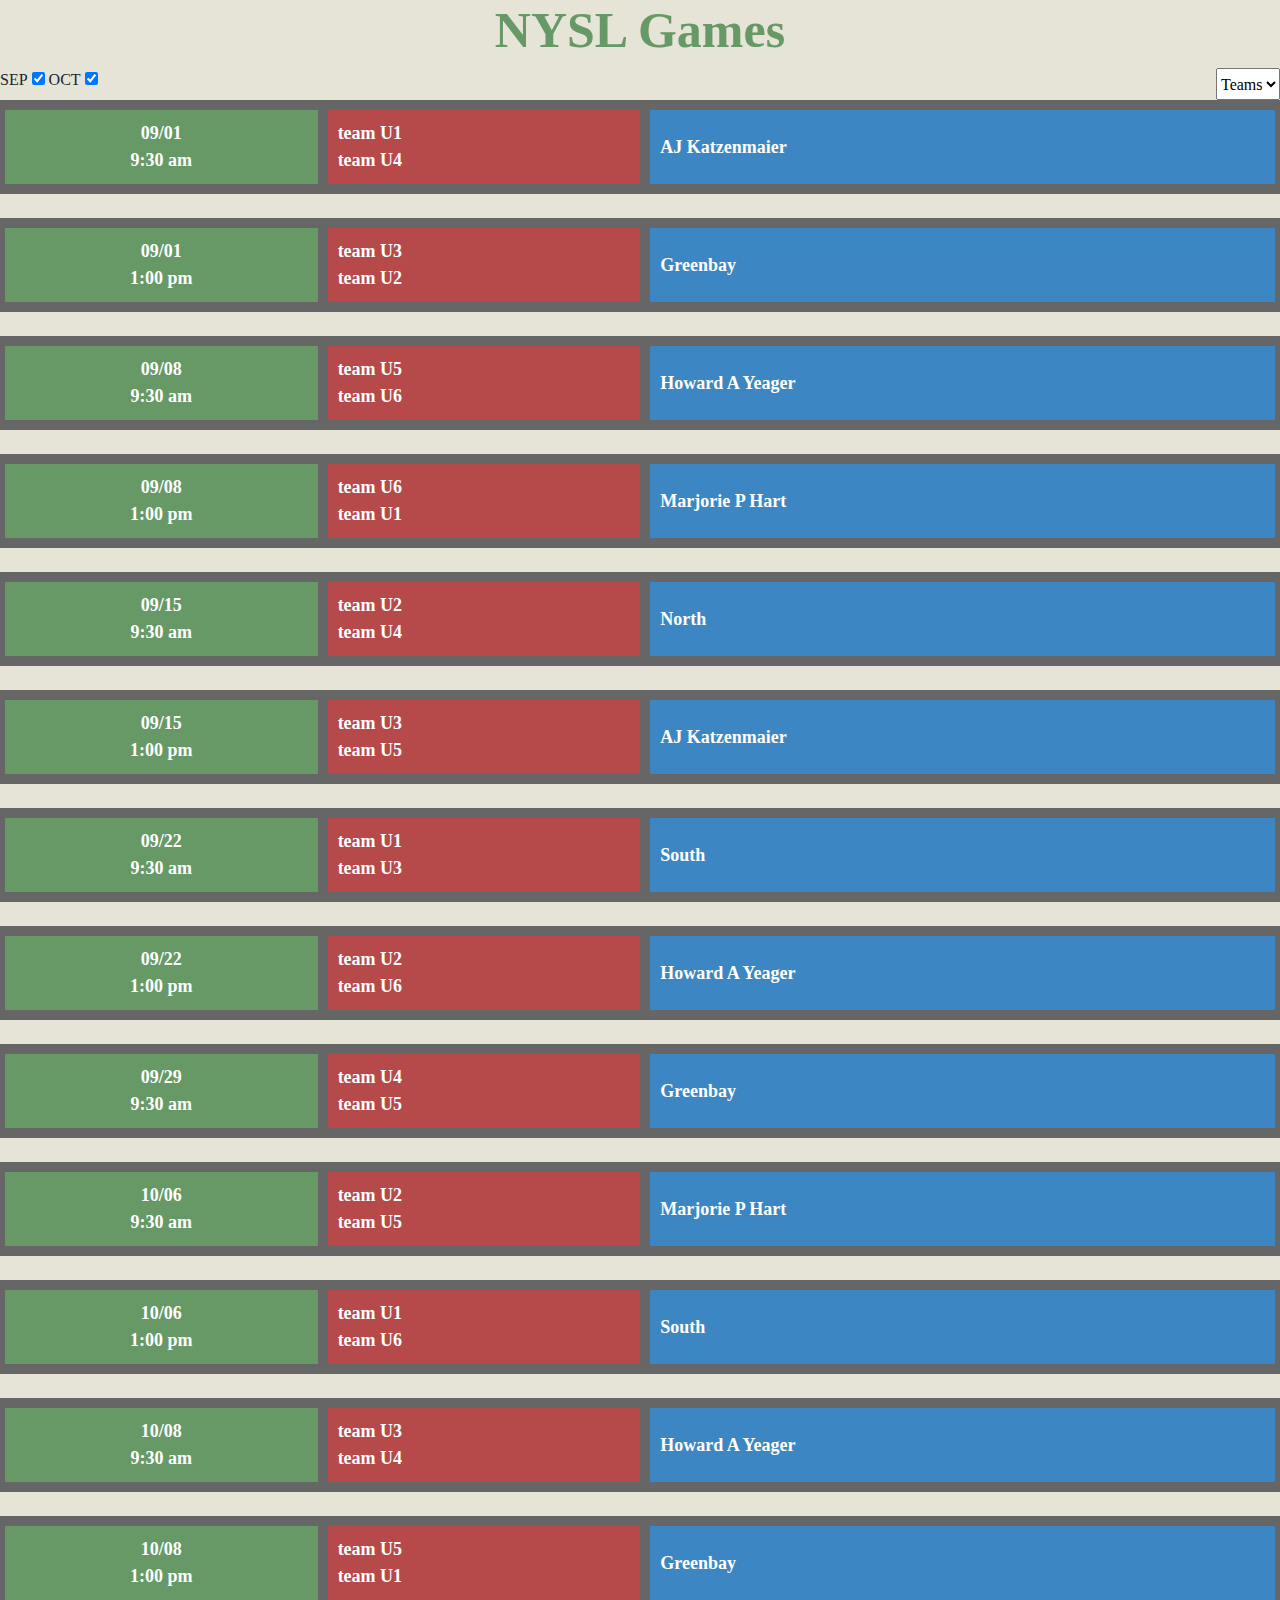
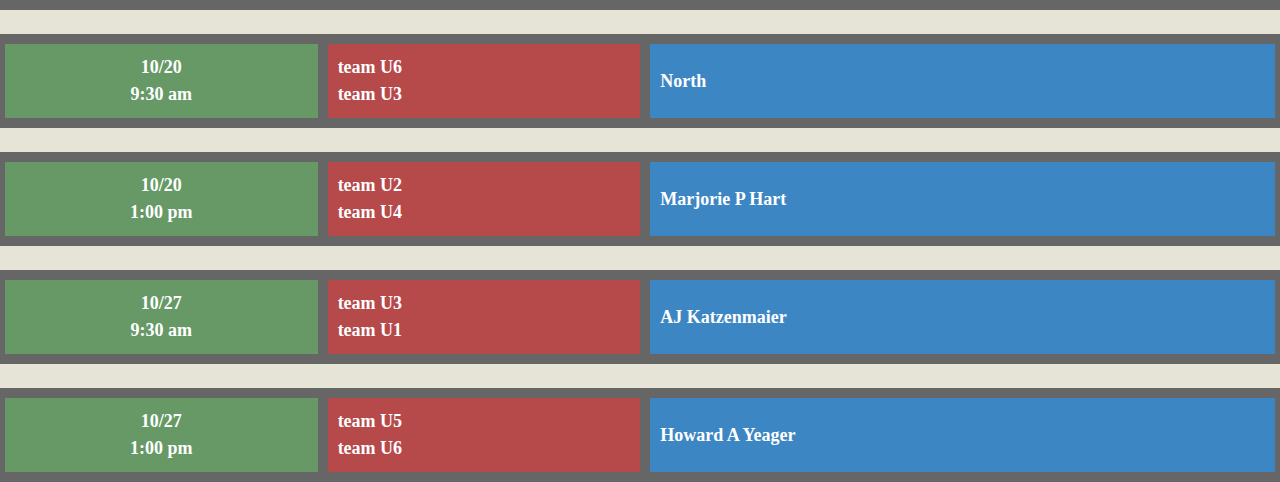
<file: public/schedule.html>
<!DOCTYPE html>
<html lang="en">
<head>
  <meta charset="utf-8" />
  <meta name="viewport" content="width=device-width, initial-scale=1, shrink-to-fit=no">
  <link rel="stylesheet" href="https://stackpath.bootstrapcdn.com/bootstrap/4.3.1/css/bootstrap.min.css" integrity="sha384-ggOyR0iXCbMQv3Xipma34MD+dH/1fQ784/j6cY/iJTQUOhcWr7x9JvoRxT2MZw1T" crossorigin="anonymous">
  <link href="style/mainmobile.css" rel="stylesheet" type="text/css" />
  <title>Northside Youth Soccer League</title>
</head>

<body>
  <header>
    <h1>NYSL Games</h1>
  </header>
  <section>
    <div class="d-flex justify-content-between">
    <div>
      <label for="september">SEP</label>
      <input type="checkbox" name="month" id="september" checked>
      <label for="october">OCT</label>
      <input type="checkbox" name="month" id="october" checked>
    </div>
    <select id="teams">
      <option value="Teams">Teams</option>
      <option value="U1">U1</option>
      <option value="U2">U2</option>
      <option value="U3">U3</option>
      <option value="U4">U4</option>
      <option value="U5">U5</option>
      <option value="U6">U6</option>
    </select>
      </div>
  </section>
  <section>
    <div class="game">
      <p class="date">09/01 <br> 9:30 am</p>
      <p class="team">team U1 <br> team U4</p>
      <p class="location">AJ Katzenmaier</p>
    </div>
    <br>
    <div class="game">
      <p class="date">09/01 <br> 1:00 pm</p>
      <p class="team">team U3 <br> team U2</p>
      <p class="location">Greenbay</p>
    </div>
    <br>
    <div class="game">
      <p class="date">09/08 <br> 9:30 am</p>
      <p class="team">team U5 <br> team U6</p>
      <p class="location">Howard A Yeager</p>
    </div>
    <br>
    <div class="game">
      <p class="date">09/08 <br> 1:00 pm</p>
      <p class="team">team U6 <br> team U1</p>
      <p class="location">Marjorie P Hart</p>
    </div>
    <br>
    <div class="game">
      <p class="date">09/15 <br> 9:30 am</p>
      <p class="team">team U2 <br> team U4</p>
      <p class="location">North</p>
    </div>
    <br>
    <div class="game">
      <p class="date">09/15 <br> 1:00 pm</p>
      <p class="team">team U3 <br> team U5</p>
      <p class="location">AJ Katzenmaier</p>
    </div>
    <br>
    <div class="game">
      <p class="date">09/22 <br> 9:30 am</p>
      <p class="team">team U1 <br> team U3</p>
      <p class="location">South</p>
    </div>
    <br>
    <div class="game">
      <p class="date">09/22 <br> 1:00 pm</p>
      <p class="team">team U2 <br> team U6</p>
      <p class="location">Howard A Yeager</p>
    </div>
    <br>
    <div class="game">
      <p class="date">09/29 <br> 9:30 am</p>
      <p class="team">team U4 <br> team U5</p>
      <p class="location">Greenbay</p>
    </div>
    <br>
    <div class="game">
      <p class="date">10/06 <br> 9:30 am</p>
      <p class="team">team U2 <br> team U5</p>
      <p class="location">Marjorie P Hart</p>
    </div>
    <br>
    <div class="game">
      <p class="date">10/06 <br> 1:00 pm</p>
      <p class="team">team U1 <br> team U6</p>
      <p class="location">South</p>
    </div>
    <br>
    <div class="game">
      <p class="date">10/08 <br> 9:30 am</p>
      <p class="team">team U3 <br> team U4</p>
      <p class="location">Howard A Yeager</p>
    </div>
    <br>
    <div class="game">
      <p class="date">10/08 <br> 1:00 pm</p>
      <p class="team">team U5 <br> team U1</p>
      <p class="location">Greenbay</p>
    </div>
    <br>
    <div class="game">
      <p class="date">10/20 <br> 9:30 am</p>
      <p class="team">team U6 <br> team U3</p>
      <p class="location">North</p>
    </div>
    <br>
    <div class="game">
      <p class="date">10/20 <br> 1:00 pm</p>
      <p class="team">team U2 <br> team U4</p>
      <p class="location">Marjorie P Hart</p>
    </div>
    <br>
    <div class="game">
      <p class="date">10/27 <br> 9:30 am</p>
      <p class="team">team U3 <br> team U1</p>
      <p class="location">AJ Katzenmaier</p>
    </div>
    <br>
    <div class="game">
      <p class="date">10/27 <br> 1:00 pm</p>
      <p class="team">team U5 <br> team U6</p>
      <p class="location">Howard A Yeager</p>
    </div>

  </section>
  <script src="https://code.jquery.com/jquery-3.3.1.slim.min.js" integrity="sha384-q8i/X+965DzO0rT7abK41JStQIAqVgRVzpbzo5smXKp4YfRvH+8abtTE1Pi6jizo" crossorigin="anonymous"></script>
  <script src="https://cdnjs.cloudflare.com/ajax/libs/popper.js/1.14.7/umd/popper.min.js" integrity="sha384-UO2eT0CpHqdSJQ6hJty5KVphtPhzWj9WO1clHTMGa3JDZwrnQq4sF86dIHNDz0W1" crossorigin="anonymous"></script>
  <script src="https://stackpath.bootstrapcdn.com/bootstrap/4.3.1/js/bootstrap.min.js" integrity="sha384-JjSmVgyd0p3pXB1rRibZUAYoIIy6OrQ6VrjIEaFf/nJGzIxFDsf4x0xIM+B07jRM" crossorigin="anonymous"></script>
</body></html>
</file>
<file: public/style/mainmobile.css>
body {
  background-color: #E5E4D7;
  font-family: Century Gothic;
}

/* Home */

/*.homeimage {
  border: 10px solid #E5E4D7;
  width: 100%;
}
button {
  background-color: #92CD00;
  color: #2C6700;
  font-size: 3em;
  font-weight: bold;
  width: 100%;
  height: 95px;
}
.menuimage {
  width: 100%;
}*/

/* Games */

h1 {
  text-align: center;
  color: #669966;
  font-size: 50px;
  font-weight: bold;
}
#teams {
  align-content: flex-end;
}
.game {
  display: flex;
  justify-content: space-around;
  background-color: #666666;
  font-size: 18px;   
  font-weight: bold;
}
.date {
  padding: 10px 10px;
  margin: 10px 5px;
  background-color: #669966;
  color: white;
  text-align: center;
  
}
.team {
  padding: 10px 10px;
  margin: 10px 5px;
  background-color: #B6494A;
  color: white;
  
}
.location {
  padding: 10px 10px;
  margin: 10px 5px;
  background-color: #3C86C3;
  color: white;
  display: flex;
  align-items: center;
  width: 42%;
}
/* Match */
img {
  width: 25%;
  height: 25%;
}
iframe {
  width: 100%;
  margin: auto;
  display: flex;
/*  justify-content: center;*/
}
.match {
  background-color: #CCCCCC;
  display: flex;
  justify-content: space-around;
  color: #B6494A;
  text-shadow: 1px 1px white;
  font-weight: bold;
  font-size: 24px;
  align-items: center
}
.venue {
  text-align: center;
  color: #3C86C3;
  font-weight: bold;
  font-size: 30px;
}
.back {
  background-color: #669966;
  color: #E5E4D7;
  font-size: 1.5em;
  font-weight: bold;
  width: 100%;
}
.chatbutton {
  background-color: #3C86C3;
  color: #E5E4D7;
  font-size: 1.5em;
  font-weight: bold;
  width: 100%;
}
/* Chat */
.matchbutton {
  background-color: #B6494A;
  color: #E5E4D7;
  font-size: 1.5em;
  font-weight: bold;
  width: 100%;
}
.messagedisplay {
  width: 100%;
  height: 440px;
  margin-top: 10px;
}
.messageentry {
  width: 84%;
}
/* Media Queries */
@media only screen and (orientation: landscape) {
  .horizontal {
  display: flex;    
  }
  .juego {
    display: flex;
    align-items: center;
  }
  .back {
    font-size: 1.2em;
    position: absolute;
    width: 40%;
    height: 50px;
    bottom: 20px;
    left: 40px;
  }
  iframe {
    width: auto;
    height: 226px;
  }
  .date {
    width: 25%
  }
  .team {
    width: 25%
  }
  .location {
    width: 50%
  }
}
</file>
